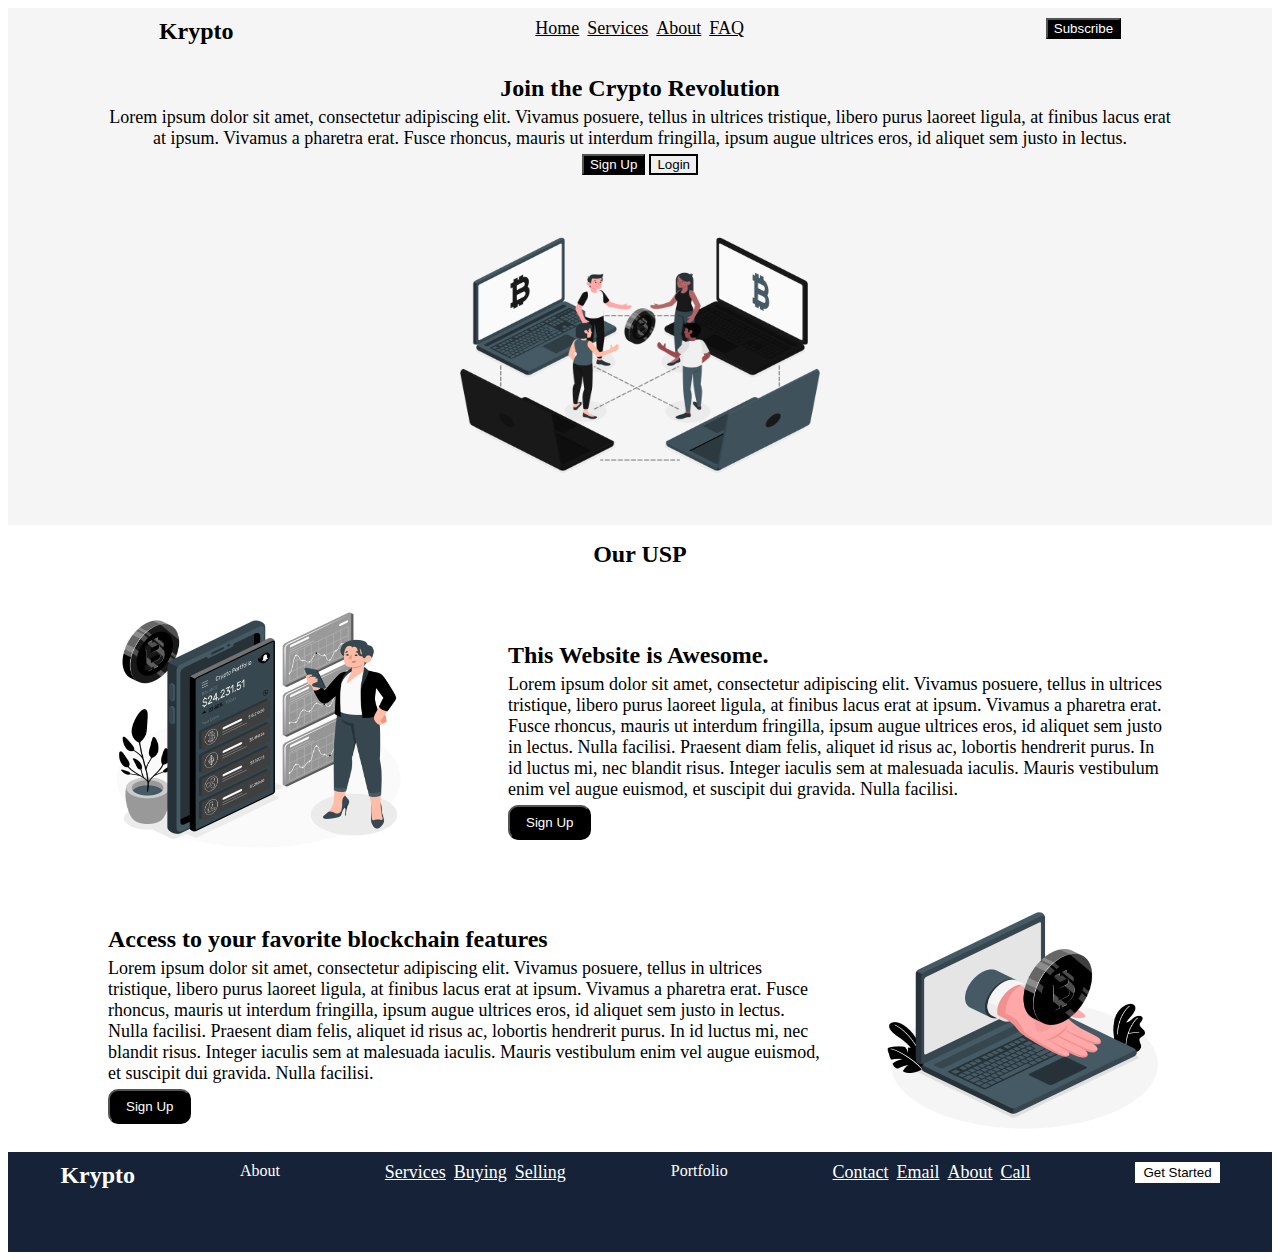
<file: index.html>
<!DOCTYPE html>
    <html lang="en">
    <head>
        <meta charset="UTF-8">
        <title>Krypto</title>
         <link rel="stylesheet" href="style.css">
    </head>
   
    <body> 
     <div class="container1">

       <div class="a1div">
         
         <div class="headerlogo">Krypto</div>
        <div class="headerlink">
         <ul>
          <li><a href="#" style="color: black;">Home</a></li> 
          <li><a href="#" style="color: black;">Services</a></li> 
          <li><a href="#" style="color: black;">About</a></li> 
          <li><a href="#" style="color: black;">FAQ</a></li>      
         </ul>   
        </div>  
         
        <button class="subscribe">Subscribe</button>   
     </div>   
     
       <div class="a2div">
          <h2 class="header">Join the Crypto Revolution</h2>  
          <p class="text1">Lorem ipsum dolor sit amet, consectetur adipiscing elit. Vivamus posuere, tellus in ultrices tristique, libero purus laoreet ligula, at finibus lacus erat at ipsum. Vivamus a pharetra erat. Fusce rhoncus, mauris ut interdum fringilla, ipsum augue ultrices eros, id aliquet sem justo in lectus.</p>
          
      <div>
          <button class="signup">Sign Up</button>
          <button class="login">Login</button>
          </div>
       </div>  
       
      <div class="img1"><img src="firstimage.png" alt="image1" width="400px" height="350px"></div>        
       </div>
         
     </div> 
     
     <div class="container2">
      <h1 class="usp">Our USP</h1>

      <div class="headerimg1">
     
      <div class="img2"><img src="secondimage.png" alt="secondimage" width="300px" height="250px"></div>
           
           
       <div class="header1"> 
   <h2 class="header">This Website is Awesome.</h2>
   <p class="text1">Lorem ipsum dolor sit amet, consectetur adipiscing elit. Vivamus posuere, tellus in ultrices tristique, libero purus laoreet ligula, at finibus lacus erat at ipsum. Vivamus a pharetra erat. Fusce rhoncus, mauris ut interdum fringilla, ipsum augue ultrices eros, id aliquet sem justo in lectus. Nulla facilisi. Praesent diam felis, aliquet id risus ac, lobortis hendrerit purus. In id luctus mi, nec blandit risus. Integer iaculis sem at malesuada iaculis. Mauris vestibulum enim vel augue euismod, et suscipit dui gravida. Nulla facilisi.</p>
   <button class="signup1">Sign Up</button>
  </div>
  
  </div>
   
        <div class="headerimg2">
        <div class="header2">
   <h2 class="header">Access to your favorite blockchain features</h2>
   <p class="text1">Lorem ipsum dolor sit amet, consectetur adipiscing elit. Vivamus posuere, tellus in ultrices tristique, libero purus laoreet ligula, at finibus lacus erat at ipsum. Vivamus a pharetra erat. Fusce rhoncus, mauris ut interdum fringilla, ipsum augue ultrices eros, id aliquet sem justo in lectus. Nulla facilisi. Praesent diam felis, aliquet id risus ac, lobortis hendrerit purus. In id luctus mi, nec blandit risus. Integer iaculis sem at malesuada iaculis. Mauris vestibulum enim vel augue euismod, et suscipit dui gravida. Nulla facilisi.</p>
   <button class="signup1">Sign Up</button>
  </div>
  
   <div class="img3"><img src="thirdimage.png" alt="image2" width="300px" height="250px"></div> 
   </div>      
     
     <div class="container3">
        
        <div class="a3div">
         
         <div class="headerlogo">Krypto</div>
       
       <div class="text2">About</div>
       
        <div class="text3">
          <ul>
          <li><a href="#" style="color: white;">Services</a></li> 
          <li><a href="#"  style="color: white;">Buying</a></li>
          <li><a href="#" style="color: white;">Selling</a></li>
          </ul>
          </div>
        
         <div class="text2">Portfolio</div>
        
        <div class="headerlink2">
         <ul>
          <li><a href="#" style="color: white;">Contact</a></li> 
          <li><a href="#" style="color: white;">Email</a></li> 
          <li><a href="#" style="color: white;">About</a></li> 
          <li><a href="#" style="color: white;">Call</a></li>      
         </ul> 
           
        </div>  
         
        <button class="getstarted">Get Started</button>
         
     </div>    
         
     </div>
    </body>
    </html>
</file>
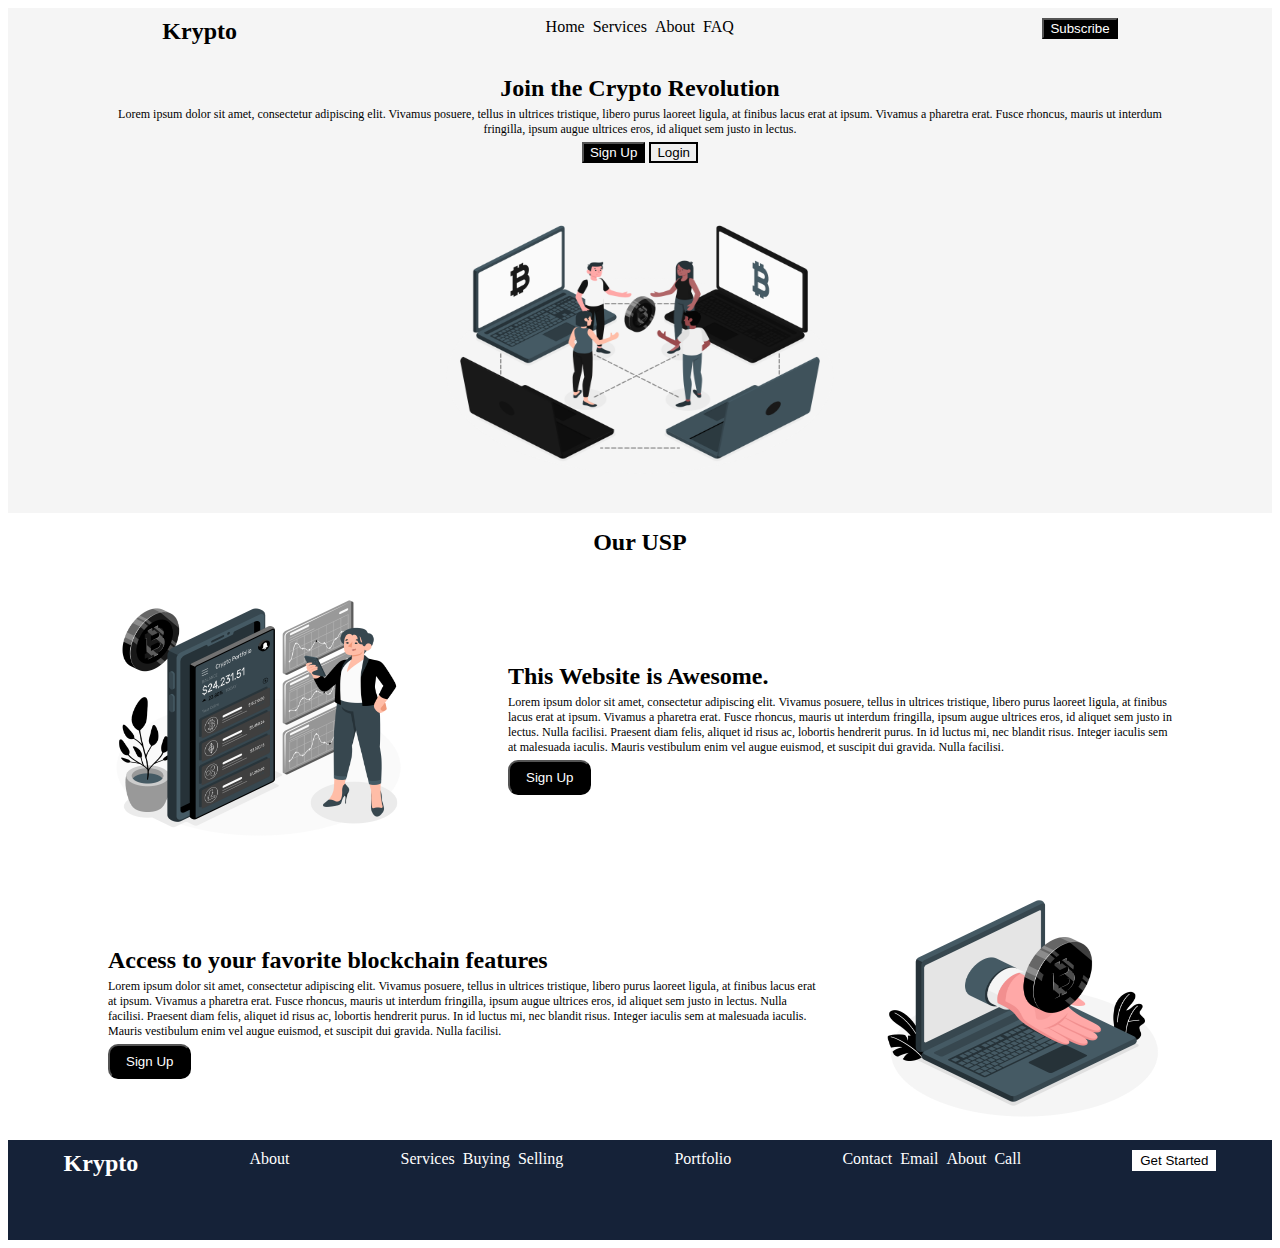
<file: project1/index.html>
<!DOCTYPE html>
    <html lang="en">
    <head>
        <meta charset="UTF-8">
        <title>Krypto</title>
         <link rel="stylesheet" href="style.css">
    </head>
   
    <body> 
     <div class="container1">

       <div class="a1div">
         
         <div class="headerlogo">Krypto</div>
        <div class="headerlink">
         <ul>
          <li><a href="#" style="color: black;">Home</a></li> 
          <li><a href="#" style="color: black;">Services</a></li> 
          <li><a href="#" style="color: black;">About</a></li> 
          <li><a href="#" style="color: black;">FAQ</a></li>      
         </ul>   
        </div>  
         
        <button class="subscribe">Subscribe</button>   
     </div>   
     
       <div class="a2div">
          <h2 class="header">Join the Crypto Revolution</h2>  
          <p class="text1">Lorem ipsum dolor sit amet, consectetur adipiscing elit. Vivamus posuere, tellus in ultrices tristique, libero purus laoreet ligula, at  finibus lacus erat at ipsum. Vivamus a pharetra erat. Fusce rhoncus, mauris ut interdum fringilla, ipsum augue ultrices eros, id aliquet sem justo in lectus.</p>
          
      <div>
          <button class="signup">Sign Up</button>
          <button class="login">Login</button>
          </div>
       </div>  
       
      <div class="img1"><img src="firstimage.png" alt="image1" width="400px" height="350px"></div>        
       </div>
         
     </div> 
     
     <div class="container2">
      <h1 class="usp">Our USP</h1>

      <div class="headerimg1">
     
      <div class="img2"><img src="secondimage.png" alt="secondimage" width="300px" height="250px"></div>
           
           
       <div class="header1"> 
   <h2 class="header">This Website is Awesome.</h2>
   <p class="text1">Lorem ipsum dolor sit amet, consectetur adipiscing elit. Vivamus posuere, tellus in ultrices tristique, libero purus laoreet ligula, at finibus lacus erat at ipsum. Vivamus a pharetra erat. Fusce rhoncus, mauris ut interdum fringilla, ipsum augue ultrices eros, id aliquet sem justo in lectus. Nulla facilisi. Praesent diam felis, aliquet id risus ac, lobortis hendrerit purus. In id luctus mi, nec blandit risus. Integer iaculis sem at malesuada iaculis. Mauris vestibulum enim vel augue euismod, et suscipit dui gravida. Nulla facilisi.</p>
   <button class="signup1">Sign Up</button>
  </div>
  
  </div>
   
        <div class="headerimg2">
        <div class="header2">
   <h2 class="header">Access to your favorite blockchain features</h2>
   <p class="text1">Lorem ipsum dolor sit amet, consectetur adipiscing elit. Vivamus posuere, tellus in ultrices tristique, libero purus laoreet ligula, at finibus lacus erat at ipsum. Vivamus a pharetra erat. Fusce rhoncus, mauris ut interdum fringilla, ipsum augue ultrices eros, id aliquet sem justo in lectus. Nulla facilisi. Praesent diam felis, aliquet id risus ac, lobortis hendrerit purus. In id luctus mi, nec blandit risus. Integer iaculis sem at malesuada iaculis. Mauris vestibulum enim vel augue euismod, et suscipit dui gravida. Nulla facilisi.</p>
   <button class="signup1">Sign Up</button>
  </div>
  
   <div class="img3"><img src="thirdimage.png" alt="image2" width="300px" height="250px"></div> 
   </div>      
     
     <div class="container3">
        
        <div class="a3div">
         
         <div class="headerlogo">Krypto</div>
       
       <div class="text2">About</div>
       
        <div class="text3">
          <ul>
          <li><a href="#" style="color: white;">Services</a></li> 
          <li><a href="#"  style="color: white;">Buying</a></li>
          <li><a href="#" style="color: white;">Selling</a></li>
          </ul>
          </div>
        
         <div class="text2">Portfolio</div>
        
        <div class="headerlink2">
         <ul>
          <li><a href="#" style="color: white;">Contact</a></li> 
          <li><a href="#" style="color: white;">Email</a></li> 
          <li><a href="#" style="color: white;">About</a></li> 
          <li><a href="#" style="color: white;">Call</a></li>      
         </ul> 
           
        </div>  
         
        <button class="getstarted">Get Started</button>
         
     </div>    
         
     </div>
    </body>
    </html>
</file>
<file: style.css>
.container1 {
    display: flex;
    min-height: 400px;
    background: #F5F5F5;
    flex-direction: column;
}

.a1div {
    display: flex;
    align-items: flex-start;
    justify-content: space-around;
    margin-top: 10px;
    color: black;
    font-family: hero;
    margin-bottom: 10px;
}

.headerlogo {
    font-size: 24px;
    display: flex;
    font-weight: bold;
}

 ul {
    display: flex;
    font-size: 18px;
    list-style-type: none;
    gap: 8px;
    margin: 0;
    padding: 0;
    color: black;
    }
    
    .subscribe {
        background: black;
        color: white;
    }
    
    .a2div {
      display: flex;
      align-items: center;
      justify-content: center; 
      flex-direction: column; 
      margin: 0px;
      padding: 0px 100px;
      text-align: center;
      }
    
    .signup {
        background: black;
        color: white;
    }
    
    .login {
        color: black; 
        border: 2px solid black;
    }
    
    .container2 {
    display: flex;
    min-height: 600px;
    background: white;
    flex-direction: column; 
}
    
   .headerimg1 {
        display: flex;
        justify-content: center;
        align-items: center;
        font: hero; 
        color: black;
        text-align: left;
        padding: 20px 100px;
    }
    
.text1 {
    font-size: 18px;
    margin-top: 0px;
    margin-bottom: 5px;
   }


 .signup1 {
  display: flex;
  padding: 8px 16px;
  border-radius: 10px;
  color: white;
  background: black;
}

 .header {
    font-size: 24px;
    display: flex;
    font-weight: bold;
    margin-bottom: 5px;
 }
 
 .img1 {
     display:flex;
     justify-content: center;
     margin-top: 0px;
 }

.img2 {
    padding: 0px 100px 0px 0px;
    }
    
    .headerimg2 {
        display: flex;
        justify-content: center;
        align-items: center;
        font: hero; 
        color: black;
        text-align: left;
        padding: 10px 100px;
        margin: 0px;
    }
   
    .img3 {
    padding: 0px 0px 0px 50px;
    }

 .usp {
     font-size: 24px;
    display: flex;
    font-weight: bold;
    text-align: center;
    justify-content: center;
 }

.a3div {
    display: flex;
    align-items: flex-start;
    justify-content: space-around;
    margin-top: 10px;
    color: white;
    font-family: hero;
    margin-bottom: 10px;
}

.getstarted {
    background: white;
        color: black;
        border: 2px solid white;
}
.headerlink2 {
    display: flex;
    flex-direction: column;
}

.container3 {
    display: flex;
    min-height: 100px;
    background: #152238;
    flex-direction: column;
}

.text3 {
    display:flex;
    flex-direction: column;
    list-style-type: none;
    padding: 0;
    margin: 0;
}
</file>
<file: project1/style.css>
.container1 {
    display: flex;
    min-height: 400px;
    background: #F5F5F5;
    flex-direction: column;
}

.a1div {
    display: flex;
    align-items: flex-start;
    justify-content: space-around;
    margin-top: 10px;
    color: black;
    font-family: hero;
    margin-bottom: 10px;
}

.headerlogo {
    font-size: 24px;
    display: flex;
    font-weight: bold;
}

 ul {
    display: flex;
    list-style-type: none;
    gap: 8px;
    margin: 0;
    padding: 0;
    color: black;
    }
    
    .subscribe {
        background: black;
        color: white;
    }
    
    .a2div {
      display: flex;
      align-items: center;
      justify-content: center; 
      flex-direction: column; 
      margin: 0px;
      padding: 0px 100px;
      text-align: center;
      }
    
    .signup {
        background: black;
        color: white;
    }
    
    .login {
        color: black; 
        border: 2px solid black;
    }
    
    .container2 {
    display: flex;
    min-height: 600px;
    background: white;
    flex-direction: column; 
}
    
   .headerimg1 {
        display: flex;
        justify-content: center;
        align-items: center;
        font: hero; 
        color: black;
        text-align: left;
        padding: 20px 100px;
    }
    
.text1 {
    font-size: 12px;
    margin-top: 0px;
    margin-bottom: 5px;
   }


 .signup1 {
  display: flex;
  padding: 8px 16px;
  border-radius: 10px;
  color: white;
  background: black;
}

 .header {
    font-size: 24px;
    display: flex;
    font-weight: bold;
    margin-bottom: 5px;
 }
 
 .img1 {
     display:flex;
     justify-content: center;
     margin-top: 0px;
 }

.img2 {
    padding: 0px 100px 0px 0px;
    }
    
    .headerimg2 {
        display: flex;
        justify-content: center;
        align-items: center;
        font: hero; 
        color: black;
        text-align: left;
        padding: 10px 100px;
        margin: 0px;
    }
   
    .img3 {
    padding: 0px 0px 0px 50px;
    }

 .usp {
     font-size: 24px;
    display: flex;
    font-weight: bold;
    text-align: center;
    justify-content: center;
 }

.a3div {
    display: flex;
    align-items: flex-start;
    justify-content: space-around;
    margin-top: 10px;
    color: white;
    font-family: hero;
    margin-bottom: 10px;
}

.getstarted {
    background: white;
        color: black;
        border: 2px solid white;
}
.headerlink2 {
    display: flex;
    flex-direction: column;
}

.container3 {
    display: flex;
    min-height: 100px;
    background: #152238;
    flex-direction: column;
}

.text3 {
    display:flex;
    flex-direction: column;
    list-style-type: none;
    padding: 0;
    margin: 0;
}

a:link {
    text-decoration: none;
}
</file>
